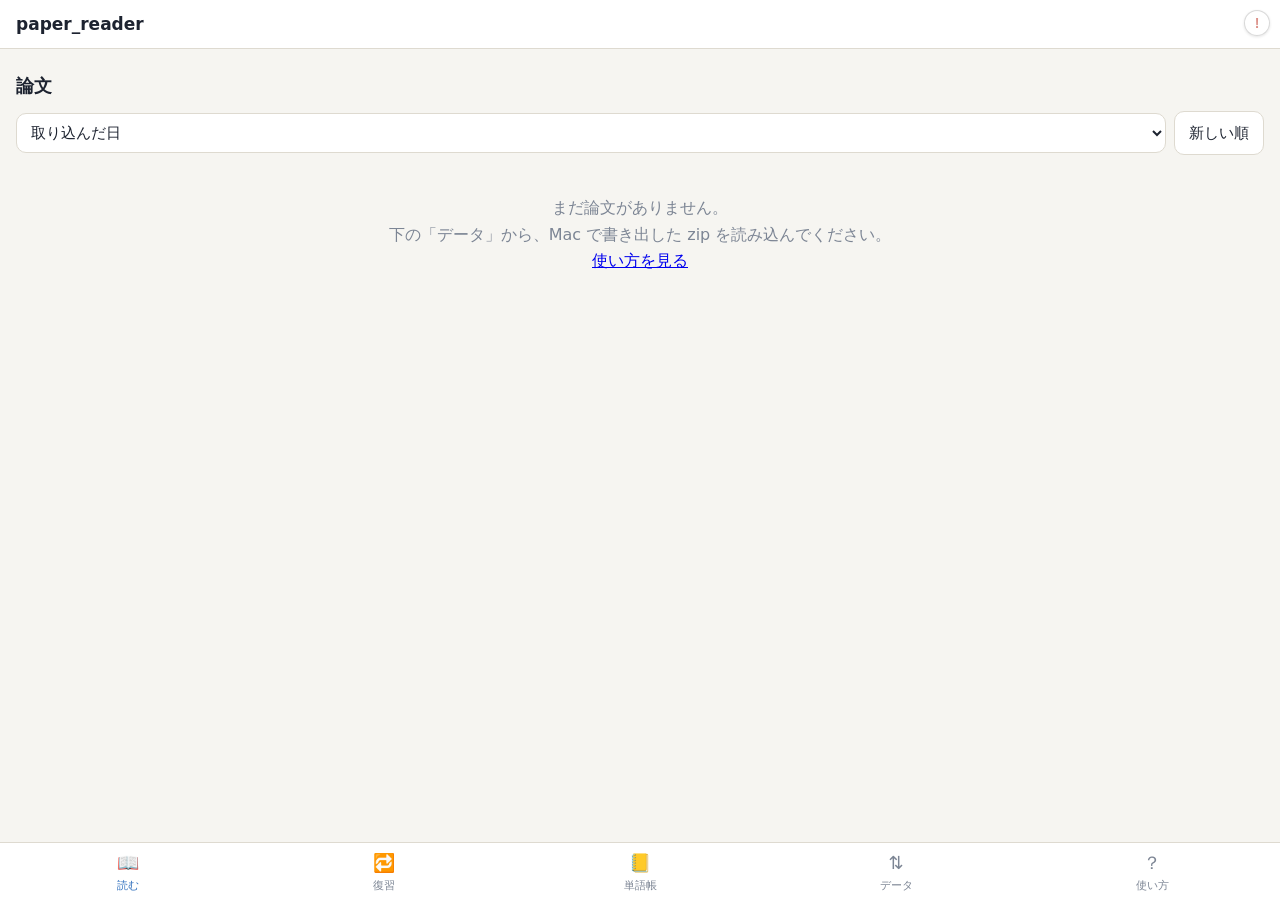
<file: pwa/index.html>
<!doctype html>
<html lang="ja">
<head>
<meta charset="utf-8">
<meta name="viewport" content="width=device-width,initial-scale=1,viewport-fit=cover">
<meta name="theme-color" content="#2f6fbd">
<title>paper_reader</title>
<link rel="manifest" href="manifest.webmanifest">
<link rel="icon" href="icons/icon.svg" type="image/svg+xml">
<link rel="apple-touch-icon" href="icons/icon-192.png">
<link rel="stylesheet" href="app.css">
</head>
<body>
<header class="top"><h1>paper_reader</h1><span id="topInfo" class="muted"></span></header>

<main>
  <!-- 読む -->
  <section id="v-read" data-screen="pwa.list" class="view">
    <div id="paperPick">
      <h2>論文</h2>
      <div class="sortbar"><select id="paperSort" aria-label="並べ替え"></select><button id="sortDir" class="btn"></button></div>
      <ul id="paperList" class="list"></ul>
      <p id="paperEmpty" class="empty" hidden>まだ論文がありません。<br>下の「データ」から、Mac で書き出した zip を読み込んでください。<br><a href="#help">使い方を見る</a></p>
    </div>
    <div id="paperView" data-screen="pwa.paper" hidden>
      <button id="backToList" class="link">← 論文の一覧</button>
      <h2 id="paperTitle"></h2>
      <p class="row"><button id="playAll" class="primary">▶ 全体を読む</button>
        <button id="playTop" class="btn" hidden>最初から</button>
        <label class="muted"><input type="checkbox" id="skipBack" checked> 後付けを飛ばす</label>
        <label class="muted"><input type="checkbox" id="quizAtEnd"> 章の終わりにクイズ</label>
        <label class="muted"><input type="checkbox" id="showJa" checked> 訳</label></p>
      <p><button id="figBtn" class="btn" hidden>図・表・数式</button> <button id="marksBtn" class="btn" hidden>★ 印</button> <button id="dcOpen" class="btn">✎ ディクテーション</button> <button id="quizBtn" class="btn" hidden>？ 理解クイズ</button></p>
      <div id="figPanel" data-screen="pwa.figures" data-screen-layer="1" hidden><div id="figGrid" class="figgrid"></div></div>
      <div id="marksPanel" data-screen="pwa.marks" data-screen-layer="1" hidden><p class="muted small">印は Mac に戻すと、Mac で Markdown に書き出せます。押すとその文から再生します。</p><ol id="marksList" class="markslist"></ol></div>
      <ol id="sections" class="sections"></ol>
    </div>
  </section>

  <!-- 復習 -->
  <section id="v-review" data-screen="pwa.review" class="view" hidden>
    <p class="center"><span class="modes" id="revModes"><button data-mode="meaning">意味を思い出す</button><button data-mode="cloze">空欄を埋める</button></span></p>
    <p id="revCounts" class="counts"></p>
    <div id="revCard" class="card" hidden>
      <div id="revCloze" data-screen="pwa.review.cloze" class="cloze" hidden>
        <div id="czJa" class="cz-ja"></div>
        <div id="czEn" class="cz-en"></div>
        <div class="cz-row"><button id="czCheck" class="primary">確かめる</button> <button id="czHint" class="btn">頭文字</button>
          <button id="czGiveUp" class="btn">わからない</button> <span id="czMsg" class="cz-msg"></span></div>
      </div>
      <div id="revHead" class="hw"><span id="revWord"></span> <button id="revSay" class="icon" title="発音">🔈</button></div>
      <div id="revExamples" class="examples"></div>
      <div id="revBack" class="back" hidden><div id="revMeaning" class="meaning"></div><p id="revSource" class="muted"></p></div>
    </div>
    <p id="revDone" class="empty" hidden></p>
    <div id="revActions" class="actions" hidden>
      <button id="revShow" class="primary wide">答えを見る</button>
      <div id="revButtons" class="rate" hidden>
        <button data-r="1" class="r1">もう一度<small></small></button>
        <button data-r="2" class="r2">難しい<small></small></button>
        <button data-r="3" class="r3">正解<small></small></button>
        <button data-r="4" class="r4">簡単<small></small></button>
      </div>
    </div>
    <p class="center"><button id="revUndo" class="link">↶ 1つ前の答えを取り消す</button></p>
  </section>

  <!-- 単語帳 -->
  <section id="v-words" data-screen="pwa.words" class="view" hidden>
    <form id="searchForm" class="search"><input id="searchInput" type="search" placeholder="英単語を引く" autocomplete="off" autocapitalize="off" spellcheck="false"></form>
    <h2>単語帳 <span id="wordCount" class="muted"></span></h2>
    <ul id="wordList" class="list words"></ul>
    <p id="wordEmpty" class="empty" hidden>論文の文の中の単語をタップして辞書を出し、「単語帳に登録」を押すとここに入ります。</p>
  </section>

  <!-- データ -->
  <section id="v-data" data-screen="pwa.data" class="view" hidden>
    <div class="panel">
      <h3>Mac のデータを読み込む</h3>
      <p class="muted">Mac の paper_reader の「スマホ」で書き出した zip（論文・音声・単語帳・Mac での復習の記録）。</p>
      <label class="btn primary">zip を選ぶ<input type="file" id="importInput" accept=".zip,application/zip" hidden></label>
      <p id="importMsg" class="muted"></p>
    </div>
    <div class="panel">
      <h3>記録を書き出す（Mac に戻す）</h3>
      <p class="muted">このスマホで引いた単語と復習の答え。Mac で読み込むと合わさります（何度送っても二重になりません）。</p>
      <button id="exportBtn" class="btn primary">記録を書き出す</button>
      <p id="exportMsg" class="muted"></p>
    </div>
    <div class="panel">
      <h3>このスマホに入っているもの</h3>
      <ul id="stats" class="plain"></ul>
      <details id="playLogBox"><summary>再生の記録（止まった・飛んだときの理由）</summary><ol id="playLogList" class="small"></ol></details>
      <p><button id="dictBtn" class="btn">辞書をオフライン用に保存（約5MB）</button></p>
      <p><button id="wipeBtn" class="btn danger">このスマホのデータをすべて消す</button></p>
    </div>
  </section>

  <!-- 使い方 -->
  <section id="v-help" data-screen="pwa.help" class="view help" hidden>
    <h2>Android での使い方</h2>
    <h3>1. app を入れる（最初の1回）</h3>
    <ol>
      <li>Android の <b>Chrome</b> でこのページを開く（Mac の paper_reader の「スマホ」に出る QR を読むと開けます）。</li>
      <li>右上の <b>︙</b> →「<b>ホーム画面に追加</b>」または「<b>アプリをインストール</b>」。</li>
      <li>ホーム画面の <b>paper_reader</b> から開く。以後は電波がなくても動きます。</li>
    </ol>
    <h3>2. 論文と単語帳を写す（Mac → スマホ）</h3>
    <ol>
      <li>Mac の paper_reader で「スマホ」→ 送る論文を選んで「<b>Wi‑Fi でスマホに送る</b>」。</li>
      <li>スマホを Mac と<b>同じ Wi‑Fi</b> につなぎ、Mac に出た QR をカメラで読む。</li>
      <li>開いた画面の「<b>データを保存</b>」で zip を保存（「ダウンロード」に入ります）。</li>
      <li>この app の「<b>データ</b>」→「<b>zip を選ぶ</b>」で、保存した zip を選ぶ。</li>
    </ol>
    <p class="muted">Wi‑Fi が使えないときは、Mac の「ファイルで渡す」で zip を保存し、Google Drive や USB でスマホに移してから同じように選びます。</p>
    <h3>3. 聞く</h3>
    <ul>
      <li>「読む」で論文を選び、章の ▶ でその章、「全体を読む」で最初から。「文を見る」を開くと、各文の ▶ でその1文だけ再生できます。</li>
      <li>下の再生バー: 一番上の棒が再生している範囲（章・全体・1文）の進み具合です。動かすとその位置へ飛びます。</li>
      <li>−10 / −5 / +5 / +10 で秒単位に戻す・進める（文をまたいでも続きます）、⏮ ⏭ で前後の文、右で速さ。</li>
      <li>画面を消しても続きます。ロック画面や通知から一時停止・次の文へ進めます。</li>
      <li>Mac で作った日本語訳があれば、各文の下に出ます（「訳」で表示・非表示）。</li>
      <li>論文の上の「<b>図・表・数式</b>」で一覧が出ます。押すと大きく開き、左右にはらうと前後の図。「画像を開く・保存」で画像そのものを開けます。</li>
      <li>文の中の単語をタップすると辞書が出ます。覚えたい単語は「<b>単語帳に登録</b>」を押すと単語帳に入り、復習に出ます。</li>
    </ul>
    <h3>4. 復習する</h3>
    <ul>
      <li>「復習」で単語と、それを引いた論文の文が出ます。意味を思い出してから「答えを見る」。</li>
      <li>思い出せた度合いで4つから選ぶ。<b>もう一度</b>＝思い出せない、<b>難しい</b>＝なんとか、<b>正解</b>＝少し考えて（迷ったらこれ）、<b>簡単</b>＝すぐ。</li>
      <li>ボタンの下の時間は、次にその単語が出るまでの間隔です（FSRS。Anki と同じ方式）。新しい単語は1日20語まで。</li>
    </ul>
    <h3>5. 記録を Mac に戻す（スマホ → Mac）</h3>
    <ol>
      <li>「データ」→「<b>記録を書き出す</b>」。共有の画面が出たら Google Drive などに保存、出なければ「ダウンロード」に保存されます。</li>
      <li>Mac で「Wi‑Fi でスマホに送る」を開いているなら、スマホでその画面の「<b>記録を Mac に送る</b>」で送れます。
        または、ファイルを Mac に移して paper_reader の「スマホ」→「記録ファイルを読み込む」。</li>
      <li>Mac とスマホのどちらで復習しても、答えた時刻の順に計算し直して合わせます。</li>
    </ol>
    <h3>データの置き場所</h3>
    <p class="muted">論文・音声・単語帳・記録はこのスマホの中（ブラウザの保存領域）にだけ置き、どこにも送りません。
      Chrome の「サイトのデータを削除」をすると消えます。辞書は EJDict-hand（パブリックドメイン）。</p>
    <p class="muted" id="version"></p>
  </section>
</main>

<!-- 理解クイズ（章ごと。Mac の AI が作った quiz.json）-->
<div id="quizPanel" data-screen="pwa.quiz" data-screen-layer="5" class="dictpanel" hidden>
  <div class="dc-head"><b>理解クイズ</b> <button id="qzClose" class="btn">閉じる</button></div>
  <div class="dc-opts"><select id="qzChapter"></select></div>
  <div id="qzWhere" class="muted small"></div>
  <div id="qzQ" class="qz-q"></div>
  <div id="qzChoices" class="qz-choices"></div>
  <div id="qzAfter" class="qz-after" hidden></div>
  <div class="dc-actions"><button id="qzNext" class="primary" hidden>次の問題</button><button id="qzResume" class="primary" hidden>▶ 続きを聞く</button>
    <button id="qzAgain" class="btn" hidden>もう一度</button> <span id="qzStat" class="muted small"></span></div>
</div>

<!-- ディクテーション（文を聞いて、ランダムに空けた語を打つ）-->
<div id="dictPanel" data-screen="pwa.dictation" data-screen-layer="5" class="dictpanel" hidden>
  <div class="dc-head"><b>ディクテーション</b> <button id="dcClose" class="btn">閉じる</button></div>
  <div class="dc-levels modes" id="dcLevels"></div>
  <div class="dc-opts"><select id="dcScope"></select> <select id="dcOrder"><option value="seq">順に</option><option value="rand">ランダム</option></select></div>
  <p id="dcAdvice" class="dc-advice" hidden></p>
  <div class="muted small" id="dcWhere"></div>
  <div class="dc-audio"><button id="dcPlay" class="primary">🔈 もう一度</button> <button id="dcSlow" class="btn">🐢 ゆっくり</button>
    <button id="dcJaBtn" class="btn">押して訳を表示</button></div>
  <p id="dcJa" class="dc-ja" hidden></p>
  <div id="dcPlayer" class="dc-player" hidden>
    <div class="dc-prog"><span id="dcTCur" class="t">0:00</span><input type="range" id="dcProg" min="0" max="1000" step="1" value="0" aria-label="この文の再生位置"><span id="dcTTot" class="t">0:00</span></div>
    <div class="dc-btns"><button id="dcBack5" class="btn">−5秒</button><button id="dcBack2" class="btn">−2秒</button>
      <button id="dcToggle" class="dc-toggle">⏸</button><button id="dcFwd2" class="btn">+2秒</button></div>
  </div>
  <div id="dcText" class="dc-text"></div>
  <div id="dcResult" class="dc-result" hidden></div>
  <div class="dc-actions"><button id="dcCheck" class="primary">答え合わせ</button><button id="dcNext" class="primary" hidden>次へ</button>
    <button id="dcPrev" class="btn">◀ 前の文</button> <button id="dcSkip" class="btn">次の文 ▶</button> <span id="dcStat" class="muted small"></span></div>
</div>

<!-- 再生バー -->
<div id="player" class="player" hidden>
  <button id="grab" class="grab" aria-label="引き上げて大きく表示（下げると戻る）"><span></span></button>
  <div class="prog">
    <span id="tCur" class="t">0:00</span>
    <input type="range" id="progress" min="0" max="1000" step="1" value="0" aria-label="再生位置（動かすとその位置へ）">
    <span id="tTot" class="t">0:00</span>
  </div>
  <div class="nowrow"><button id="nowMark" class="mk" title="この文に印">☆</button><button id="nowDict" class="mk" title="この文からディクテーション">✎</button><p id="nowText" class="now"></p>
    <img id="nowFig" class="nowfig" hidden alt=""></div>
  <div id="nowJaBox" class="nowja"><button id="jaBtn" class="btn">押して翻訳を表示</button><p id="nowJa" hidden></p></div>
  <div class="prow ctrl">
    <button id="prev" class="icon" title="前の文">⏮</button>
    <button data-seek="-10" class="seek">−10</button>
    <button data-seek="-5" class="seek">−5</button>
    <button id="pause" class="icon big" title="一時停止／再開">⏸</button>
    <button data-seek="5" class="seek">+5</button>
    <button data-seek="10" class="seek">+10</button>
    <button id="next" class="icon" title="次の文">⏭</button>
  </div>
  <div class="prow"><button id="stop" class="btn stopbtn" title="停止">■ 停止</button>
    <label class="speed"><input type="range" id="speed" min="0.7" max="2" step="0.05" value="1"><span id="speedVal">1.00×</span></label>
  </div>
  <!-- 引き上げた画面の下: 聞いている文に空欄の枠を被せて打つ（文の幅は変えない） -->
  <div id="pdBar" class="pdbar">
    <button id="pdToggle" class="btn" aria-pressed="false">✎ ディクテーション</button>
    <span id="pdLv" class="pdlv"></span>
    <button id="pdCheck" class="btn primary" hidden>答え合わせ</button>
    <button id="pdAgain" class="btn" hidden>もう一度</button>
  </div>
  <div id="pdRes" class="pdres small" hidden></div>
  <p id="status" class="muted small"></p>
</div>

<!-- 図を大きく開く -->
<div id="lightbox" data-screen="pwa.figure_view" data-screen-layer="6" class="lightbox" hidden>
  <div class="lb-bar"><b id="lbLabel"></b> <span id="lbCount"></span>
    <button id="lbClose" class="icon close">×</button></div>
  <div id="lbStage" class="lb-stage"><img id="lbImg" alt="" draggable="false"></div>
  <p class="lb-hint">2本指で広げる・ダブルタップで拡大、ドラッグで動かす</p>
  <p id="lbCaption" class="lb-cap"></p>
  <div class="lb-row"><button id="lbPrev" class="btn">‹ 前</button>
    <a id="lbOpen" class="btn" target="_blank" rel="noopener">画像を開く・保存</a>
    <button id="lbNext" class="btn">次 ›</button></div>
</div>

<!-- 辞書 -->
<div id="sheet" data-screen="pwa.word" data-screen-layer="4" class="sheet" hidden>
  <div class="sheet-head"><b id="wcWord"></b> <span id="wcNote" class="tag"></span>
    <button id="wcSay" class="icon" title="発音">🔈</button><button id="sheetClose" class="icon close">×</button></div>
  <div id="wcMeans" class="means"></div>
  <button id="wcRegister" class="primary wide-sm" hidden>単語帳に登録</button>
  <p class="muted small"><span id="wcSource"></span> <a id="wcWeblio" target="_blank" rel="noopener">Weblio ↗</a></p>
</div>

<nav class="tabs">
  <a href="#read" data-v="read">📖<span>読む</span></a>
  <a href="#review" data-v="review">🔁<span>復習</span><i id="dueBadge" hidden></i></a>
  <a href="#words" data-v="words">📒<span>単語帳</span></a>
  <a href="#data" data-v="data">⇅<span>データ</span></a>
  <a href="#help" data-v="help">？<span>使い方</span></a>
</nav>
<script src="js/feedback.js"></script>
<script type="module" src="js/app.js"></script>
</body>
</html>
</file>
<file: pwa/app.css>
:root{
  --bg:#f6f5f1; --panel:#fff; --ink:#1d2330; --ink2:#556070; --muted:#7c8594; --line:#dedad0;
  --accent:#2f6fbd; --accent-ink:#fff; --word:#e8eefa; --back:#9a7b4f; --shadow:0 -6px 24px rgba(0,0,0,.14);
  --tabh:58px;
}
@media (prefers-color-scheme: dark){
  :root{ --bg:#11151d; --panel:#181e29; --ink:#e4e8f0; --ink2:#aab3c2; --muted:#7d8697; --line:#2a3240;
         --accent:#6aa3e8; --accent-ink:#0d1320; --word:#243150; --back:#c9a36c; --shadow:0 -6px 24px rgba(0,0,0,.5); }
}
*{box-sizing:border-box;-webkit-tap-highlight-color:transparent}
[hidden]{display:none!important}
html,body{margin:0;background:var(--bg);color:var(--ink);font:16px/1.65 system-ui,-apple-system,"Hiragino Sans","Noto Sans JP",sans-serif}
.top{position:sticky;top:0;z-index:3;display:flex;align-items:baseline;gap:10px;padding:10px 16px;background:var(--panel);border-bottom:1px solid var(--line)}
.top h1{font-size:17px;margin:0}
main{padding:12px 16px calc(var(--tabh) + 150px)}
h2{font-size:18px;margin:10px 0}
h3{font-size:16px;margin:16px 0 6px}
.muted{color:var(--muted);font-size:14px}
.small{font-size:12.5px}
.center{text-align:center}
button,.btn{font:inherit;font-size:15px;padding:9px 14px;border-radius:10px;border:1px solid var(--line);background:var(--panel);color:var(--ink);cursor:pointer;display:inline-block}
.primary{background:var(--accent);color:var(--accent-ink);border-color:var(--accent)}
.danger{color:#c0392b;border-color:#e3b3ad}
.link{border:0;background:none;color:var(--accent);padding:6px 0}
.icon{border:0;background:none;font-size:20px;padding:6px 10px;color:var(--ink)}
.icon.big{font-size:26px}
.wide{width:100%;padding:14px;font-size:17px}
.row{display:flex;gap:12px;align-items:center;flex-wrap:wrap}
.list{list-style:none;padding:0;margin:0}
.list li{padding:12px 12px;border-bottom:1px solid var(--line);cursor:pointer}
.list li small{display:block;color:var(--muted);font-size:12.5px}
.words li{display:flex;gap:8px;align-items:baseline}
.words li .m{flex:1;color:var(--muted);font-size:13.5px;white-space:nowrap;overflow:hidden;text-overflow:ellipsis}
.empty{padding:24px 12px;text-align:center;color:var(--muted)}
.sections{list-style:none;padding:0;margin:0}
.sec{border-bottom:1px solid var(--line)}
.sec .head{display:flex;align-items:center;gap:8px;padding:10px 0}
.sec.l2 .head{padding-left:18px}
.sec.l3 .head{padding-left:34px}
.sec .name{flex:1;font-weight:600;font-size:15px;line-height:1.35}
.sec.l2 .name,.sec.l3 .name{font-weight:500}
.sec.back .name{color:var(--back)}
.sec .count{font-size:12px;color:var(--muted);white-space:nowrap}
.sec .play{padding:6px 12px}
.sec details{padding:0 0 10px 12px}
.sec summary{color:var(--muted);font-size:13.5px;padding:4px 0}
.sec ol{padding-left:20px;margin:4px 0;font-size:15.5px}
.sec ol li{margin:6px 0}
.sec ol li .ja{font-size:13.5px;color:var(--ink2);margin:2px 0 8px}
.hide-ja .ja{display:none}
.sec ol li .sp{font-size:11px;padding:1px 8px;margin-right:6px;border-radius:99px;vertical-align:1px;color:var(--accent)}
.seek{font-size:13px;padding:6px 7px;border-radius:8px;min-width:38px}
.w{border-radius:3px}
.w.hit{background:var(--word);outline:1px solid var(--accent)}
.player{position:fixed;left:0;right:0;bottom:var(--tabh);z-index:4;background:var(--panel);border-top:1px solid var(--line);box-shadow:var(--shadow);padding:8px 14px 6px}
.prog{display:flex;align-items:center;gap:8px;margin:0 0 4px}
.prog input{flex:1;accent-color:var(--accent);height:28px}
.prog .t{font:12px ui-monospace,Menlo,monospace;color:var(--ink2);min-width:3.4em;text-align:center}
.now{margin:0 0 4px;font-size:15px;max-height:5.2em;overflow:auto}
.prow{display:flex;align-items:center;gap:2px}
.speed{margin-left:auto;display:flex;align-items:center;gap:6px;font-size:13px;color:var(--muted)}
.speed input{width:90px}
.player .muted{margin:0}
.sheet{position:fixed;left:0;right:0;bottom:var(--tabh);z-index:6;background:var(--panel);border-top:1px solid var(--line);box-shadow:var(--shadow);border-radius:16px 16px 0 0;padding:12px 16px 14px;max-height:55vh;overflow:auto}
.sheet-head{display:flex;align-items:center;gap:6px;font-size:20px}
.sheet-head .close{margin-left:auto}
.tag{font-size:12px;color:var(--muted);border:1px solid var(--line);border-radius:99px;padding:0 8px}
.tag:empty{display:none}
.means div,.meaning div{padding:3px 0;border-bottom:1px dashed var(--line)}
.means div:last-child,.meaning div:last-child{border-bottom:0}
.sheet a{color:var(--accent)}
.wide-sm{width:100%;margin:8px 0 4px;padding:11px}
.tabs{position:fixed;left:0;right:0;bottom:0;height:var(--tabh);z-index:5;display:grid;grid-template-columns:repeat(5,1fr);background:var(--panel);border-top:1px solid var(--line);padding-bottom:env(safe-area-inset-bottom)}
.tabs a{display:flex;flex-direction:column;align-items:center;justify-content:center;text-decoration:none;color:var(--muted);font-size:18px;position:relative}
.tabs a span{font-size:11px}
.tabs a.on{color:var(--accent)}
.tabs i{position:absolute;top:6px;right:calc(50% - 22px);min-width:18px;height:18px;border-radius:99px;background:#d9534f;color:#fff;font:600 11px/18px system-ui;text-align:center;font-style:normal;padding:0 4px}
.counts{font-size:14.5px;color:var(--ink2);text-align:center}
.counts b{font-size:17px}
.counts .n{color:#2f6fbd}.counts .l{color:#c0392b}.counts .v{color:#27ae60}
.card{background:var(--panel);border:1px solid var(--line);border-radius:16px;padding:18px}
.hw{font-size:30px;font-weight:700;display:flex;align-items:center;gap:6px}
.examples{margin-top:8px;font-size:15.5px}
.examples div{padding:8px 0;border-top:1px dashed var(--line)}
.examples mark{background:var(--word);color:inherit;border-radius:3px;padding:0 2px;font-weight:600}
.examples .src{display:block;font-size:12.5px;color:var(--muted)}
.back{margin-top:12px;padding-top:10px;border-top:2px solid var(--line);font-size:16.5px}
.actions{position:sticky;bottom:calc(var(--tabh) + 8px);margin-top:14px}
.rate{display:grid;grid-template-columns:repeat(4,1fr);gap:6px}
.rate button{padding:12px 2px;display:flex;flex-direction:column;align-items:center;font-size:15px}
.rate small{font-size:12px;color:var(--muted)}
.r1{border-color:#c0392b}.r2{border-color:#d68910}.r3{border-color:#27ae60}.r4{border-color:#2f6fbd}
.search input{width:100%;font:inherit;padding:10px 14px;border-radius:99px;border:1px solid var(--line);background:var(--panel);color:var(--ink)}
.panel{background:var(--panel);border:1px solid var(--line);border-radius:14px;padding:12px 16px;margin-bottom:12px}
.panel h3{margin-top:4px}
.plain{padding-left:18px;margin:4px 0;font-size:14.5px}
.figgrid{display:grid;grid-template-columns:repeat(2,1fr);gap:8px;margin:6px 0 10px}
.figgrid figure{margin:0;border:1px solid var(--line);border-radius:8px;padding:6px;background:#fff}
.figgrid img{width:100%;height:120px;object-fit:contain;display:block}
.figgrid figcaption{font-size:12px;color:#445;margin-top:4px;white-space:nowrap;overflow:hidden;text-overflow:ellipsis}
.lightbox{position:fixed;inset:0;z-index:20;background:rgba(10,12,18,.95);display:flex;flex-direction:column;padding:10px 10px 16px;color:#eef}
.lb-bar{display:flex;align-items:center;gap:8px;font-size:15px}
.lb-bar .close{margin-left:auto;color:#fff}
.lightbox img{flex:1;min-height:0;width:100%;object-fit:contain;background:#fff;border-radius:6px;margin:8px 0}
.lb-cap{font-size:13.5px;max-height:22vh;overflow:auto;margin:0 0 8px;color:#dde}
.lb-row{display:flex;gap:8px;justify-content:space-between}
.help ol,.help ul{padding-left:22px}
.help li{margin:6px 0}
/* しおり・印・図への参照 */
.list li .pbar{display:block;height:3px;border-radius:2px;background:var(--line);margin-top:5px;overflow:hidden}
.list li .pbar i{display:block;height:100%;background:var(--accent)}
.nowrow{display:flex;align-items:flex-start;gap:6px}.nowrow .now{flex:1}
.nowfig{max-height:64px;max-width:96px;border:1px solid var(--line);border-radius:6px;background:#fff}
.mk{border:none;background:none;padding:0 6px 0 0;font-size:18px;line-height:1.1;color:var(--muted)}
.mk.on{color:#d19a00}
.sec ol li.marked{background:linear-gradient(90deg,rgba(209,154,0,.14),transparent 70%);border-radius:4px}
a.fr{color:var(--accent);text-decoration:underline dotted;text-underline-offset:2px}
a.fr.missing{color:inherit;text-decoration:none}
.markslist{padding-left:18px;font-size:14.5px}.markslist li{margin:8px 0}
.markslist .where{font-size:12px;color:var(--muted)}.markslist .note{font-size:13px;color:var(--ink2)}
.w.term{text-decoration:underline dotted var(--muted);text-underline-offset:3px}
/* 復習の「空欄を埋める」 */
.modes{display:inline-flex;border:1px solid var(--line);border-radius:10px;overflow:hidden}
.modes button{border:none;border-radius:0;font-size:14px;padding:6px 12px;background:var(--panel);color:var(--ink)}
.modes button.on{background:var(--accent);color:#fff}
.cloze .cz-ja{font-size:17px;line-height:1.7;margin-bottom:12px}
.cloze .cz-en{font-size:16px;line-height:2;color:var(--ink2)}
.cloze input{font:inherit;font-size:17px;width:9em;padding:2px 6px;border:none;border-bottom:2px solid var(--accent);background:rgba(47,111,189,.1);color:var(--ink);border-radius:3px}
.cloze .cz-ans{font-weight:700;padding:0 3px;border-radius:3px}
.cloze .cz-ans.ok{background:rgba(46,139,87,.18);color:#1f7a47}.cloze .cz-ans.ng{background:rgba(192,57,43,.14);color:#b03a2e}
.cloze .cz-you{text-decoration:line-through;color:var(--muted);margin-left:6px;font-size:14px}
.cloze .cz-row{margin-top:12px;display:flex;flex-wrap:wrap;gap:6px;align-items:center}.cz-msg{font-weight:600}
.rate button.suggest{outline:3px solid var(--accent);outline-offset:1px;font-weight:700}
/* 再生バー: ボタンを大きく */
.player{padding-top:2px}
.player .prow{justify-content:space-between;gap:4px;margin:4px 0}
.player .icon{font-size:26px;min-width:48px;min-height:48px}
.player #pause{font-size:30px;width:62px;height:62px;border-radius:50%;background:var(--accent);color:#fff;display:inline-flex;align-items:center;justify-content:center}
.player .seek{font-size:15px;min-width:46px;min-height:46px;padding:6px 8px}
.grab{display:block;width:100%;border:none;background:none;padding:6px 0 4px;cursor:grab}
.grab span{display:block;width:44px;height:5px;border-radius:3px;background:var(--line);margin:0 auto}
.nowja{display:none}
/* 引き上げたとき: 画面いっぱいに今の文と大きなボタン */
.player.full{top:0;bottom:0;z-index:7;display:flex;flex-direction:column;padding:6px 18px calc(12px + env(safe-area-inset-bottom));border-top:none}
.player.full .grab span{width:56px}
.player.full .nowrow{flex:1;min-height:0;overflow:auto;align-items:flex-start}
.player.full .now{font-size:22px;line-height:1.65;max-height:none;overflow:visible}
.player.full .nowfig{max-height:140px;max-width:45vw}
.player.full .nowja{display:block;margin:10px 0}
.player.full .nowja p{font-size:17px;line-height:1.7;color:var(--ink2);margin:6px 0 0}
.player.full .prog{margin-top:6px}
.player.full .icon{font-size:32px;min-width:56px;min-height:56px}
.player.full #pause{width:78px;height:78px;font-size:36px}
.player.full .seek{font-size:17px;min-width:54px;min-height:54px}
#playLogList{max-height:200px;overflow:auto;padding-left:18px}
.player .prow.ctrl{display:grid;grid-template-columns:1fr 1fr 1fr auto 1fr 1fr 1fr;gap:6px;align-items:center;justify-items:center}
.player .prow.ctrl .seek,.player .prow.ctrl .icon{min-width:0;width:100%}
.player #pause{aspect-ratio:1;flex:none;padding:0;line-height:1}
.stopbtn{font-size:14px;padding:6px 12px}
/* 各文の ▶ を大きく（指で押しやすく） */
.sec ol li .sp{width:42px;height:42px;padding:0;font-size:17px;margin:0 8px 0 0;border-radius:50%;vertical-align:-13px;
  display:inline-flex;align-items:center;justify-content:center;color:var(--accent);border:1.5px solid var(--accent);background:var(--panel)}
.sec ol li .sp:active{background:var(--accent);color:#fff}
.sec ol li{margin:12px 0}
.sec ol li .mk{font-size:22px;min-width:32px;min-height:40px}
/* ディクテーション */
.dictpanel{position:fixed;inset:0;z-index:8;background:var(--bg);overflow:auto;padding:12px 16px calc(24px + env(safe-area-inset-bottom));display:flex;flex-direction:column;gap:10px}
.dc-head{display:flex;align-items:center}.dc-head b{font-size:18px}.dc-head .btn{margin-left:auto}
.dc-levels{display:flex;flex-wrap:wrap}.dc-levels button{font-size:13px;padding:6px 9px}
.dc-opts select{font:inherit;font-size:14px;padding:6px;border-radius:8px;border:1px solid var(--line);background:var(--panel);color:var(--ink);max-width:62vw}
.dc-advice{margin:0;padding:6px 10px;border-radius:8px;background:rgba(47,111,189,.1);font-size:14px}
.dc-audio{display:flex;flex-wrap:wrap;gap:8px}.dc-ja{font-size:15px;color:var(--ink2);margin:0}
.dc-text{font-size:18px;line-height:2.4}
.dc-text input{font:inherit;font-size:17px;padding:0 4px;margin:0 1px;border:none;border-bottom:2px solid var(--accent);background:rgba(47,111,189,.1);color:var(--ink);border-radius:3px;max-width:80vw}
.dc-text textarea{width:100%;font:17px/1.6 -apple-system,sans-serif;padding:8px;border:1px solid var(--line);border-radius:8px;background:var(--panel);color:var(--ink)}
.dc-w{padding:0 3px;border-radius:3px}
.dc-w.ok{background:rgba(46,139,87,.16)}.dc-w.near{background:rgba(209,154,0,.22)}.dc-w.ng{background:rgba(192,57,43,.16);color:#b03a2e}
.dc-you{font-size:13px;color:var(--muted);text-decoration:line-through;margin:0 2px}
.dc-result{font-size:14px}.dc-result b{font-size:18px}
.dc-actions{display:flex;flex-wrap:wrap;gap:8px;align-items:center}
.sheet{z-index:9}
.sec ol li .dc1{width:38px;height:38px;padding:0;margin:0 8px 0 -2px;border-radius:50%;vertical-align:-11px;font-size:15px;color:var(--muted);border:1px solid var(--line);background:var(--panel)}
/* 図を大きく開く: 画像はバーと説明のあいだに必ず収め、拡大・移動できる */
.lightbox{display:grid;grid-template-rows:auto 1fr auto auto auto;gap:6px}
.lb-stage{position:relative;overflow:hidden;min-height:0;background:#fff;border-radius:6px;touch-action:none;display:flex;align-items:center;justify-content:center}
.lb-stage img{max-width:100%;max-height:100%;width:auto;height:auto;margin:0;flex:none;object-fit:contain;transform-origin:center center;user-select:none;-webkit-user-drag:none}
.lb-hint{margin:0;font-size:11.5px;color:#aab;text-align:center}
/* 理解クイズ */
.qz-q{font-size:18px;line-height:1.6;margin:6px 0}
.qz-choices{display:grid;gap:8px}
.qz-choices button{text-align:left;font-size:16px;padding:12px 14px;line-height:1.5;white-space:normal;background:var(--panel);border:1px solid var(--line);border-radius:10px;color:var(--ink)}
.qz-choices button b{margin-right:8px;color:var(--muted)}
.qz-choices button.right{background:rgba(46,139,87,.16);border-color:#2e8b57}
.qz-choices button.wrong{background:rgba(192,57,43,.14);border-color:#b03a2e}
.qz-after{font-size:15px;line-height:1.7;background:var(--bg);border-radius:10px;padding:10px 12px;margin-top:8px}
.qz-after .ev{margin:6px 0 0;color:var(--ink2)}
.sec .qzgo{font-size:13px;padding:6px 10px;border-radius:99px;color:var(--accent);border:1px solid var(--accent);background:var(--panel);white-space:nowrap}
/* ディクテーション: 文の再生バーと、空欄ごとの答え合わせ */
.dc-player{display:flex;flex-direction:column;gap:6px}
.dc-prog{display:flex;align-items:center;gap:8px}.dc-prog input{flex:1;accent-color:var(--accent);height:30px}
.dc-prog .t{font:12px ui-monospace,Menlo,monospace;color:var(--ink2);min-width:3em;text-align:center}
.dc-btns{display:grid;grid-template-columns:1fr 1fr auto 1fr;gap:8px;align-items:center}
.dc-btns .btn{min-height:46px}
.dc-toggle{width:58px;height:58px;border-radius:50%;background:var(--accent);color:#fff;border:none;font-size:24px;padding:0}
.dc-chk{font-size:13px;min-width:34px;min-height:34px;padding:0 8px;margin:0 6px 0 2px;border-radius:99px;color:var(--accent);vertical-align:1px}
/* ディクテーションからの単語登録 */
.dc-add{font-size:13px;min-width:32px;min-height:32px;padding:0 8px;margin:0 6px 0 2px;border-radius:99px;color:var(--accent);vertical-align:1px}
.dc-add:disabled{color:var(--muted);border-color:transparent;background:none}
.dc-bulk{margin-top:8px;display:block}
/* 語のタップを安定させる: 続けて押しても拡大（ダブルタップのズーム）にしない。カードを開いている間は下に余白 */
.w,.dc-add,.dc-chk{touch-action:manipulation}
body.sheet-open .dictpanel{padding-bottom:60vh}
body.sheet-open #paperView{padding-bottom:50vh}
/* 画面の !○（改善のコメント）*/
.fb-btn{position:fixed;top:calc(8px + env(safe-area-inset-top));right:10px;z-index:90;width:30px;height:30px;border-radius:50%;padding:0;
  font:700 16px/27px -apple-system,sans-serif;border:1.5px solid var(--accent);color:var(--accent);background:var(--panel);opacity:.8}
.fb-dlg{position:fixed;inset:0;z-index:95;background:rgba(0,0,0,.4);display:flex;align-items:flex-end;justify-content:center}
.fb-box{background:var(--panel);color:var(--ink);border-radius:16px 16px 0 0;padding:14px 16px calc(16px + env(safe-area-inset-bottom));
  width:100%;max-height:92vh;overflow:auto;display:flex;flex-direction:column;gap:8px;font-size:15px}
.fb-head b{font-size:17px}.fb-muted{color:var(--muted);font-size:12.5px}
.fb-meta{display:flex;justify-content:space-between;gap:8px;flex-wrap:wrap}
.fb-text{width:100%;font:16px/1.5 -apple-system,sans-serif;padding:8px;border:1px solid var(--line);border-radius:8px;background:var(--bg);color:var(--ink)}
.fb-box>*{flex-shrink:0}
.fb-row{display:flex;gap:8px;align-items:flex-start;min-height:36px;padding-top:6px}.fb-row input{flex:none;width:20px;height:20px;margin:1px 0 0}
.fb-ctxv{margin:-6px 0 2px 28px}
.fb-img{max-width:100%;max-height:260px;border:1px solid var(--line);border-radius:6px}
.fb-logv pre{max-height:160px;overflow:auto;font-size:11px;background:var(--bg);padding:6px;border-radius:6px;white-space:pre-wrap}
.fb-actions{display:flex;gap:8px;align-items:center;flex-wrap:wrap}
/* 引き上げた再生画面のディクテーション: 語の上に枠を被せる（文の幅・折り返しは変えない） */
.pdbar{display:none}
.player.full .pdbar{display:flex;gap:6px;flex-wrap:wrap;align-items:center;margin:6px 0 2px}
.pdbar .btn{min-height:44px;padding:8px 11px}
#pdCheck,#pdAgain{flex:1 1 40%}
#pdToggle[aria-pressed="true"]{background:var(--word);border-color:var(--accent);color:var(--accent)}
.pdlv{display:flex;gap:4px}.pdlv button{padding:6px 8px;font-size:14px;min-height:40px}.pdlv button.on{background:var(--accent);color:var(--accent-ink);border-color:var(--accent)}
.pdres{display:none}.player.full .pdres:not([hidden]){display:flex;gap:6px;flex-wrap:wrap;align-items:center;color:var(--ink2);margin:2px 0}
#nowText{position:relative}
.now .w.pd-hid{color:transparent;pointer-events:none}
.pd-box{position:absolute;box-sizing:border-box;margin:0;padding:0 3px;font:inherit;font-size:.92em;line-height:1.2;border:none;border-bottom:2px solid var(--accent);
  border-radius:4px;background:var(--word);color:var(--ink);outline:none;z-index:1}
.pd-box:focus{box-shadow:0 0 0 2px var(--accent)}
.now .w.pd-ok{background:rgba(46,139,87,.16);border-radius:3px}.now .w.pd-near{background:rgba(209,154,0,.22);border-radius:3px}
.now .w.pd-ng{background:rgba(192,57,43,.16);color:#b03a2e;border-radius:3px}
.sortbar{display:flex;gap:8px;align-items:center;margin:0 0 10px}.sortbar select{flex:1;min-width:0;font:inherit;font-size:15px;padding:9px 10px;border-radius:10px;border:1px solid var(--line);background:var(--panel);color:var(--ink)}
.sortbar .btn{white-space:nowrap}
</file>
